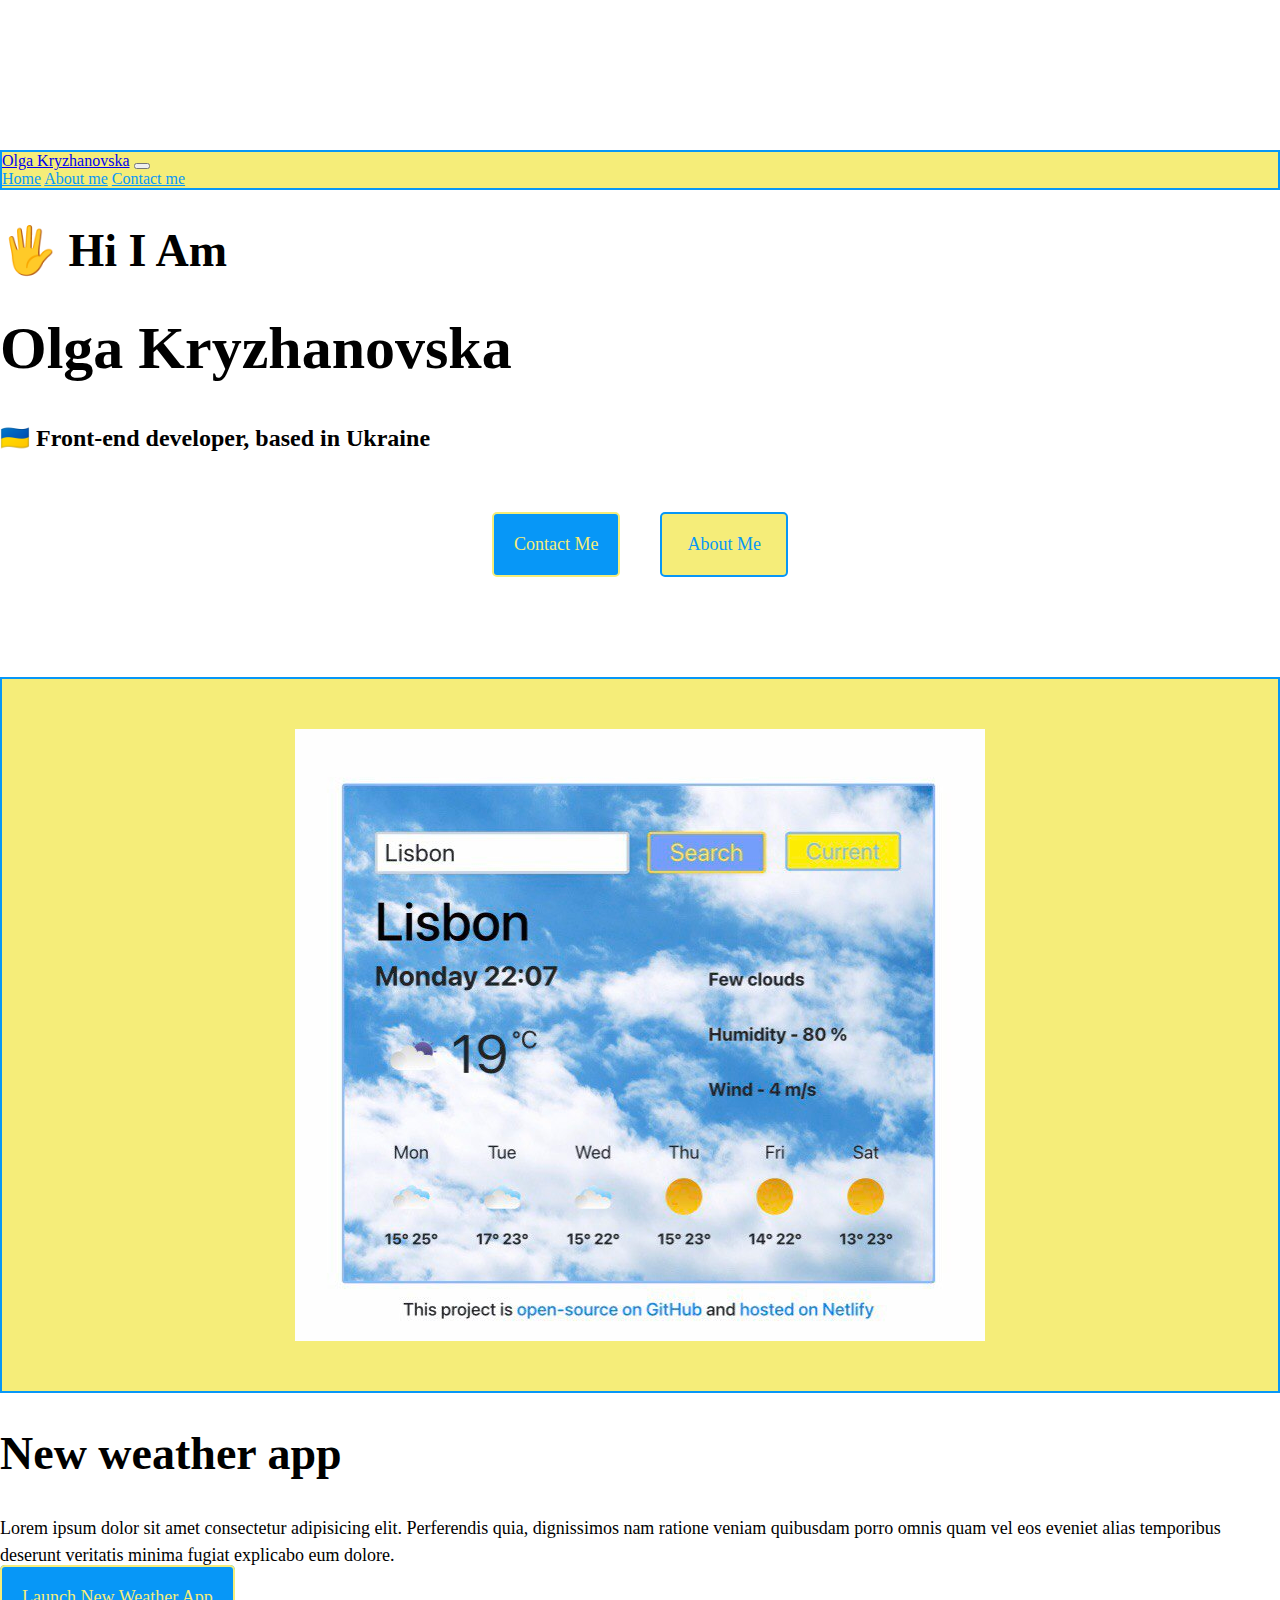
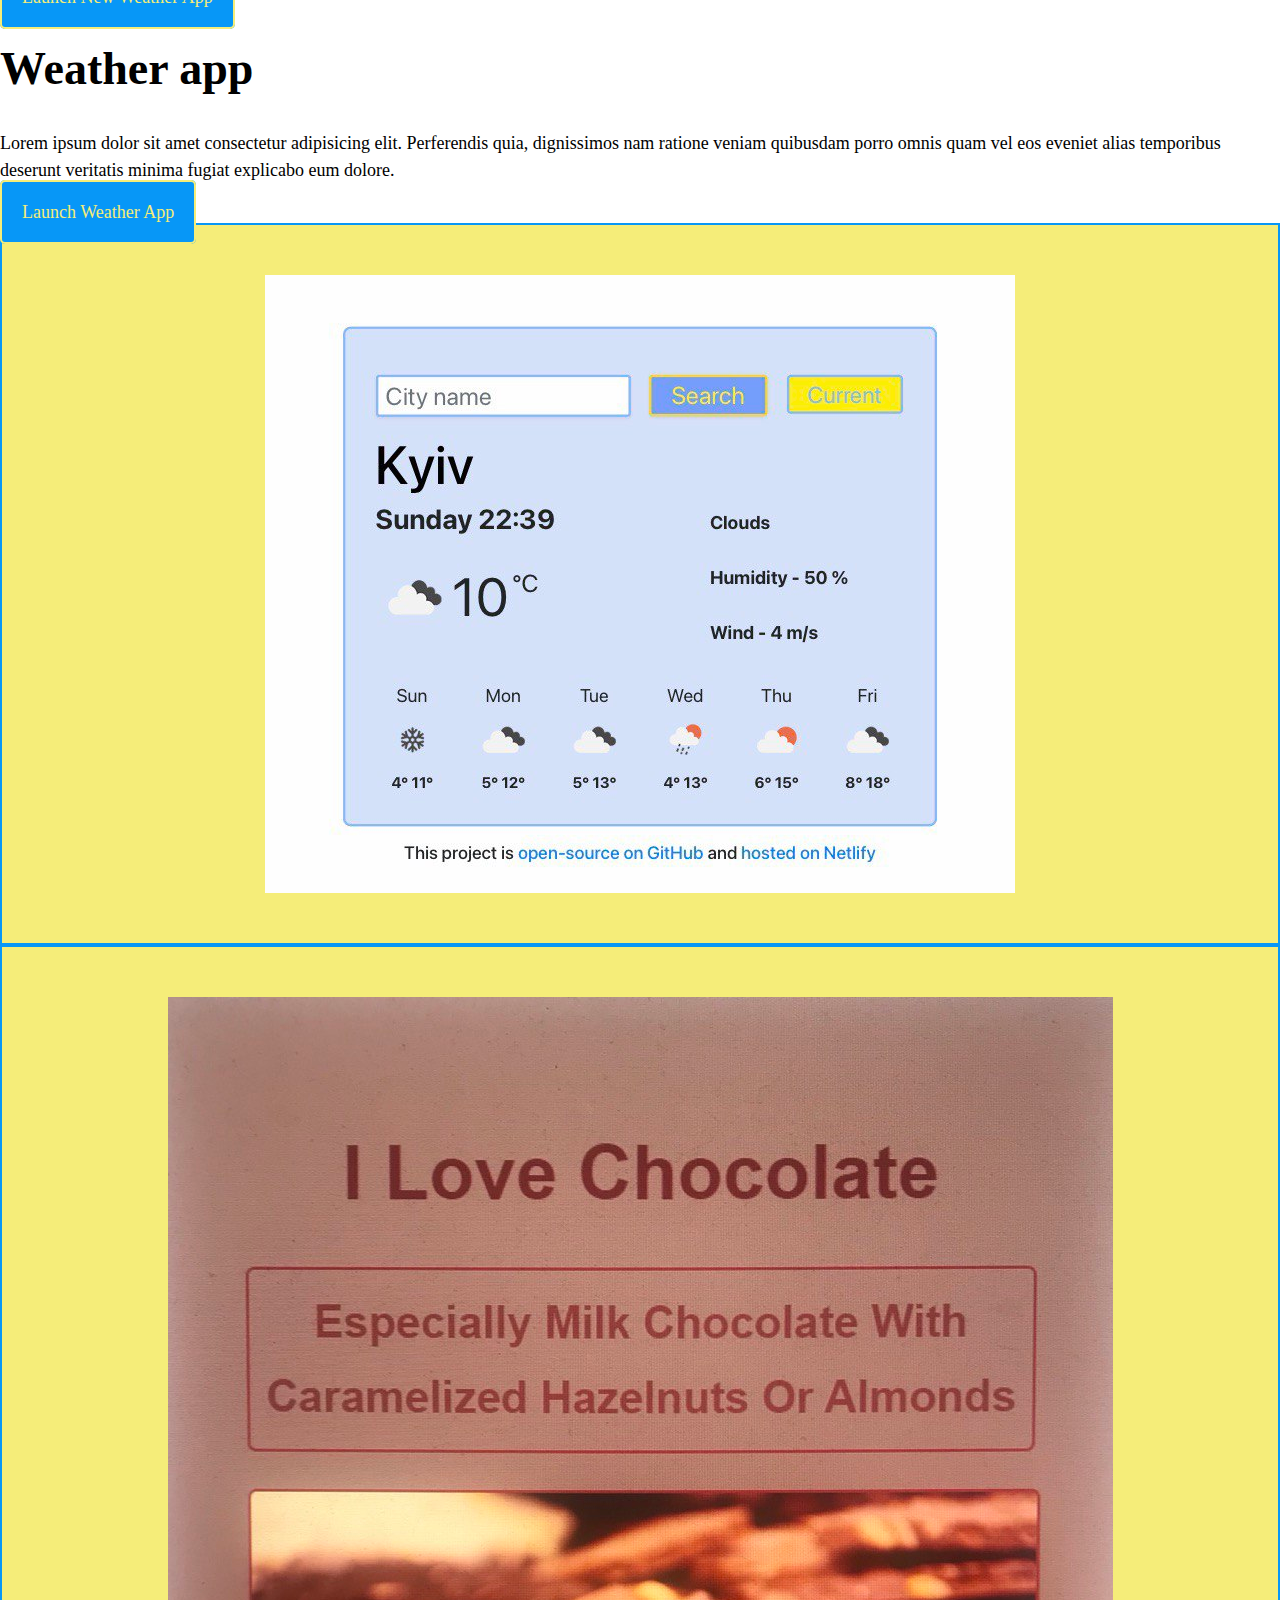
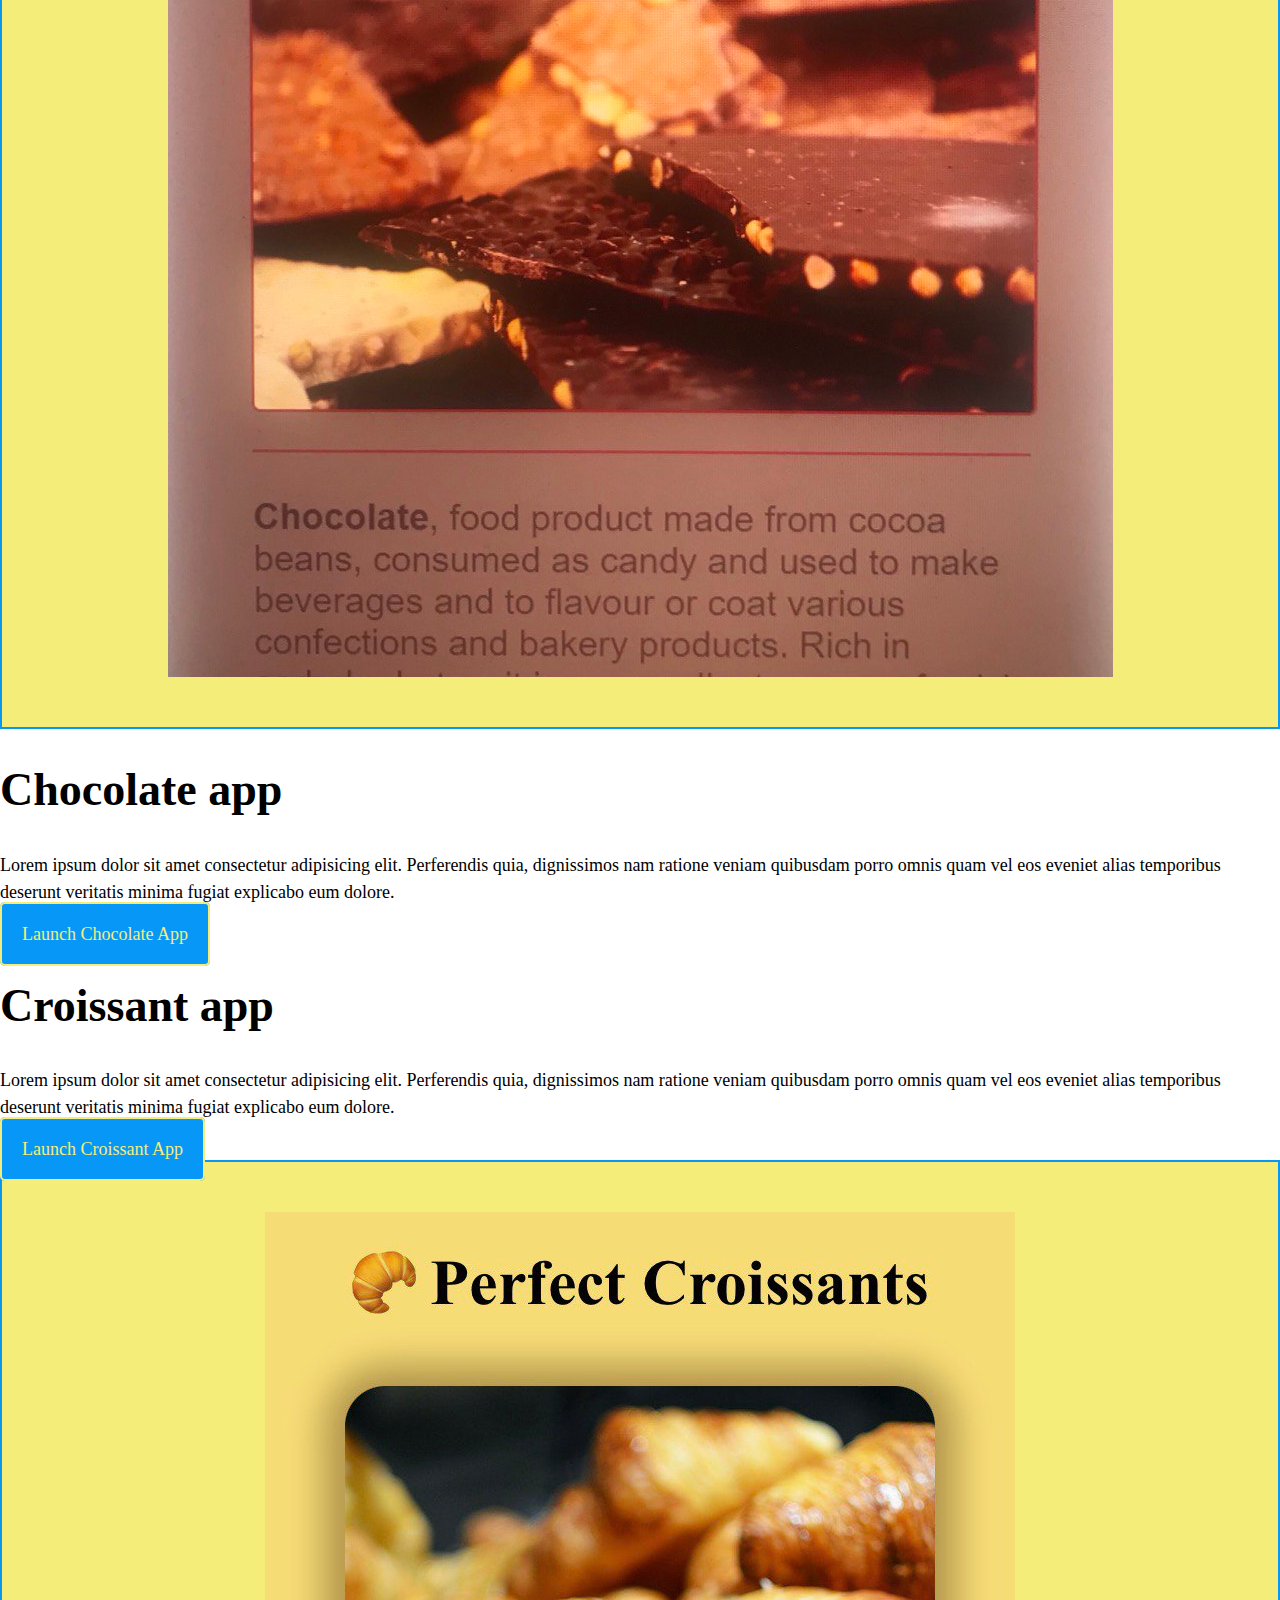
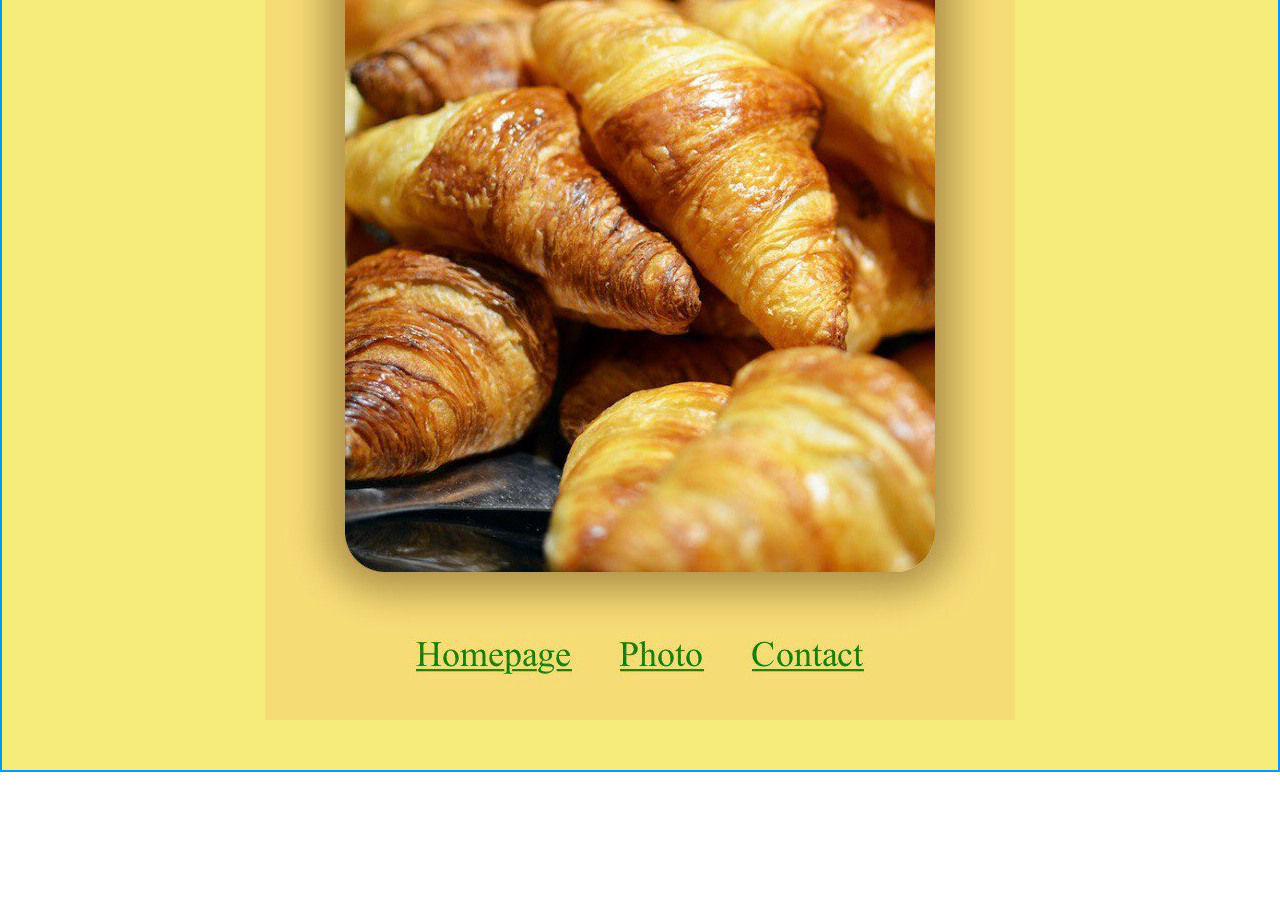
<file: index.html>
<!DOCTYPE html>
<html lang="en">

<head>
    <meta charset="UTF-8">
    <meta http-equiv="X-UA-Compatible" content="IE=edge">
    <meta name="viewport" content="width=device-width, initial-scale=1.0">

    <title>Front-end developer Olga Kryzhanovska</title>
    <meta name="description"
        content="Olga Kryzhanovska is front-end developer based in Kyiv, Ukraine presenting her projects and is open to job offers">



    <link href="https://cdn.jsdelivr.net/npm/bootstrap@5.3.0-alpha3/dist/css/bootstrap.min.css" rel="stylesheet"
        integrity="sha384-KK94CHFLLe+nY2dmCWGMq91rCGa5gtU4mk92HdvYe+M/SXH301p5ILy+dN9+nJOZ" crossorigin="anonymous">


    <script src="https://cdn.jsdelivr.net/npm/bootstrap@5.3.0-alpha3/dist/js/bootstrap.bundle.min.js"
        integrity="sha384-ENjdO4Dr2bkBIFxQpeoTz1HIcje39Wm4jDKdf19U8gI4ddQ3GYNS7NTKfAdVQSZe"
        crossorigin="anonymous"></script>


    <link href="/src/styles.css" rel="stylesheet" type="text/css" />

</head>

<body>

    <nav class="navbar fixed-top navbar-expand-lg border bg-body-secondary">
        <div class="container">
            <a class="navbar-brand" href="/#hi" title="Homepage - Olga Kryzhanovska projects">Olga Kryzhanovska</a>
            <button class="navbar-toggler text-primary" type="button" data-bs-toggle="collapse"
                data-bs-target="#navbarNav" aria-controls="navbarNav" aria-expanded="false"
                aria-label="Toggle navigation">
                <span class="navbar-toggler-icon"></span>
            </button>
            <div class="collapse navbar-collapse" id="navbarNav">
                <div class="navbar-nav">
                    <a class="nav-link active fw-bold text-primary" aria-current="page" href="/"
                        title="Homepage - Olga Kryzhanovska projects">Home</a>
                    <a class="nav-link text-primary" href="/about.html" title="About Olga Kryzhanovska">About me</a>
                    <a class="nav-link text-primary" href="/about.html#contact-me"
                        title="Contact Olga Kryzhanovska">Contact me</a>
                </div>
            </div>
        </div>
    </nav>



    <h2 id="hi" class="text-center m-0">🖐 Hi I Am</h2>

    <h1 class="text-center m-0">Olga Kryzhanovska</h1>

    <h3 class="text-center m-0">🇺🇦 Front-end developer, based in Ukraine</h3>

    <div class="my-links">
        <a href="/about.html#contact-me" class="contact-me-link" title="Contact Olga Kryzhanovska">Contact me</a>
        <a href="/about.html" class="about-me-link" title="About Olga Kryzhanovska">About me</a>
    </div>


    <div class="container">

        <div class="row mb-5">

            <div class="col-sm-6 p-3 rounded bg-body-secondary">
                <img src="/images/my-new-weather-project.jpg" class="img-fluid shadow rounded" alt="New weather project"
                    title="New weather project">
            </div>

            <div class="col-sm-6">
                <h2 class="mb-2">New weather app</h2>
                <p class="m-0">
                    Lorem ipsum dolor sit amet consectetur adipisicing elit. Perferendis
                    quia, dignissimos nam ratione veniam quibusdam porro omnis quam vel
                    eos eveniet alias temporibus deserunt veritatis minima fugiat
                    explicabo eum dolore.
                </p>

                <div class="mt-5">
                    <a href="https://grand-tiramisu-ddf61f.netlify.app/" class="project-link"
                        title="New weather project">Launch New weather
                        app</a>
                </div>
            </div>
        </div>


        <div class="row mb-5">

            <div class="col-sm-6">

                <h2 class="mb-2">Weather app</h2>
                <p class="m-0">
                    Lorem ipsum dolor sit amet consectetur adipisicing elit. Perferendis
                    quia, dignissimos nam ratione veniam quibusdam porro omnis quam vel
                    eos eveniet alias temporibus deserunt veritatis minima fugiat
                    explicabo eum dolore.
                </p>

                <div class="mt-5 mb-5">
                    <a href="https://magical-zuccutto-16d67f.netlify.app/" class="project-link"
                        title="Weather project">Launch Weather
                        app</a>
                </div>
            </div>


            <div class="col-sm-6 p-3 rounded bg-body-secondary">
                <img src="/images/my-weather-project.jpg" class="img-fluid shadow rounded" alt="Weather project"
                    title="Weather project">
            </div>
        </div>



        <div class="row mt-5">

            <div class="col-sm-6 p-3 rounded bg-body-secondary">
                <img src="/images/chocolate-project.jpg" class="img-fluid shadow rounded" alt="Chocolate ptoject"
                    title="Chocolate ptoject">
            </div>


            <div class="col-sm-6">
                <h2 class="mb-2">Chocolate app</h2>
                <p class="m-0">
                    Lorem ipsum dolor sit amet consectetur adipisicing elit. Perferendis
                    quia, dignissimos nam ratione veniam quibusdam porro omnis quam vel
                    eos eveniet alias temporibus deserunt veritatis minima fugiat
                    explicabo eum dolore.
                </p>

                <div class="mt-5">
                    <a href="https://www.shecodes.io/workshops/shecodes-basics-159929af-30e6-4958-bd3b-91990c61966b/projects/1439994"
                        class="project-link" title="Chocolate ptoject">Launch Chocolate app</a>
                </div>
            </div>
        </div>

        <div class="row mt-5">


            <div class="col-sm-6">
                <h2 class="mb-2">Croissant app</h2>
                <p class="m-0">
                    Lorem ipsum dolor sit amet consectetur adipisicing elit. Perferendis
                    quia, dignissimos nam ratione veniam quibusdam porro omnis quam vel
                    eos eveniet alias temporibus deserunt veritatis minima fugiat
                    explicabo eum dolore.
                </p>

                <div class="mt-5 mb-5">
                    <a href="https://wondrous-faloodeh-2a3480.netlify.app/photo.html" class="project-link"
                        title="Croissant-project">Launch
                        Croissant app</a>
                </div>
            </div>


            <div class="col-sm-6 p-3 rounded bg-body-secondary">
                <img src="/images/croissant-project.jpg" class="img-fluid shadow rounded" alt="Croissant-project"
                    title="Croissant-project">
            </div>


        </div>





    </div>




</body>

</html>
</file>
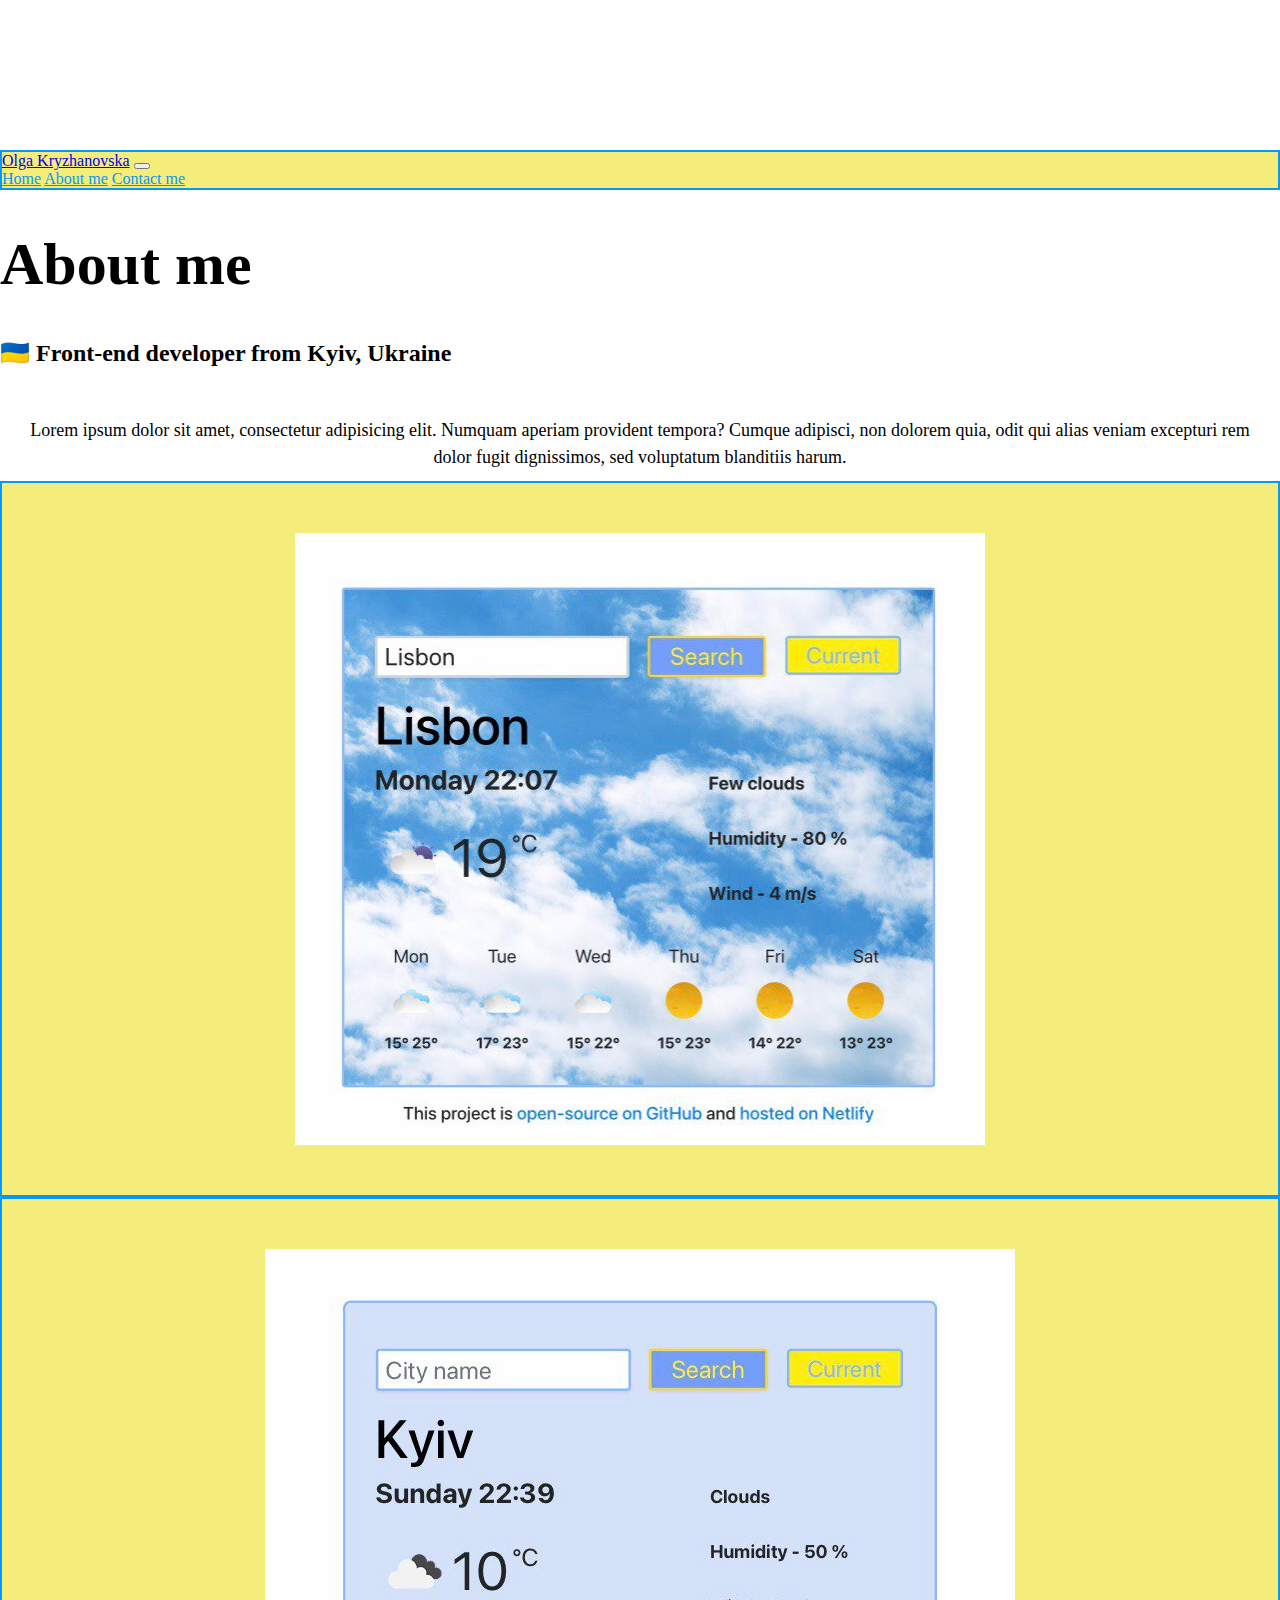
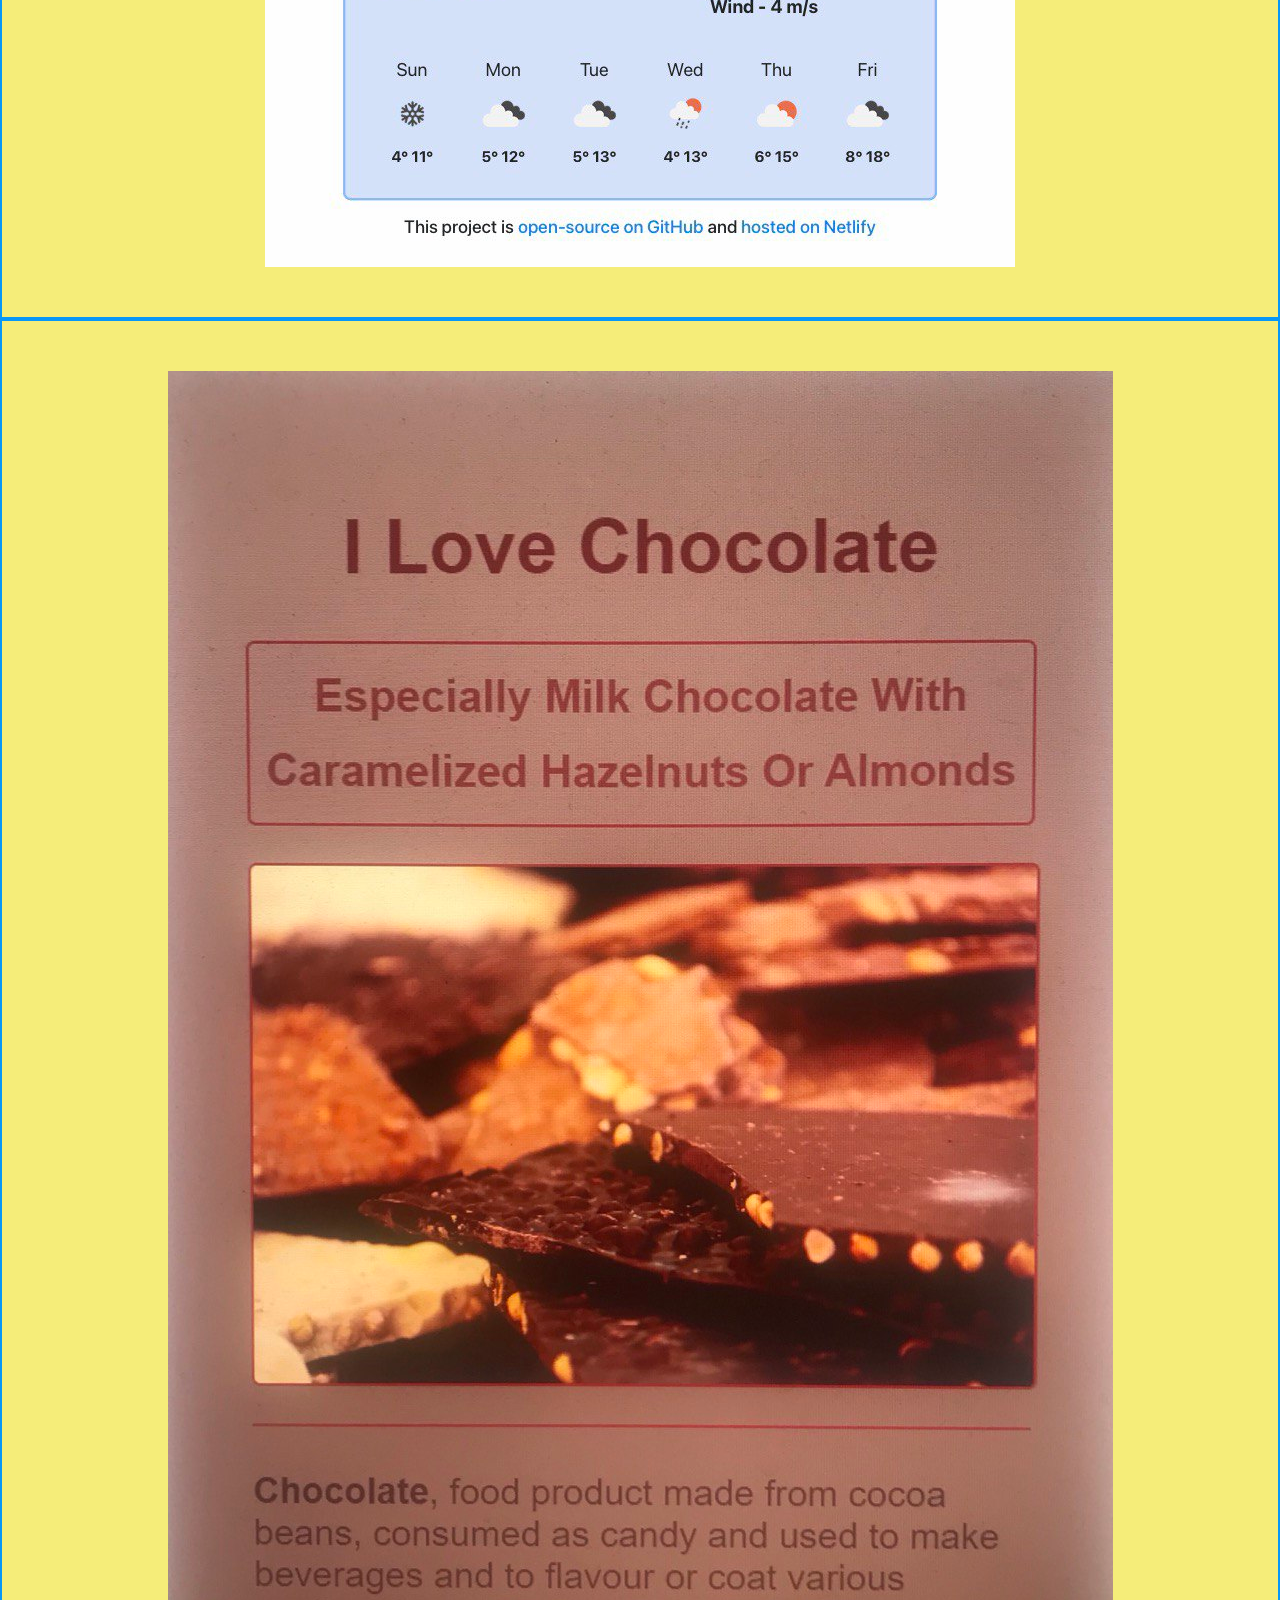
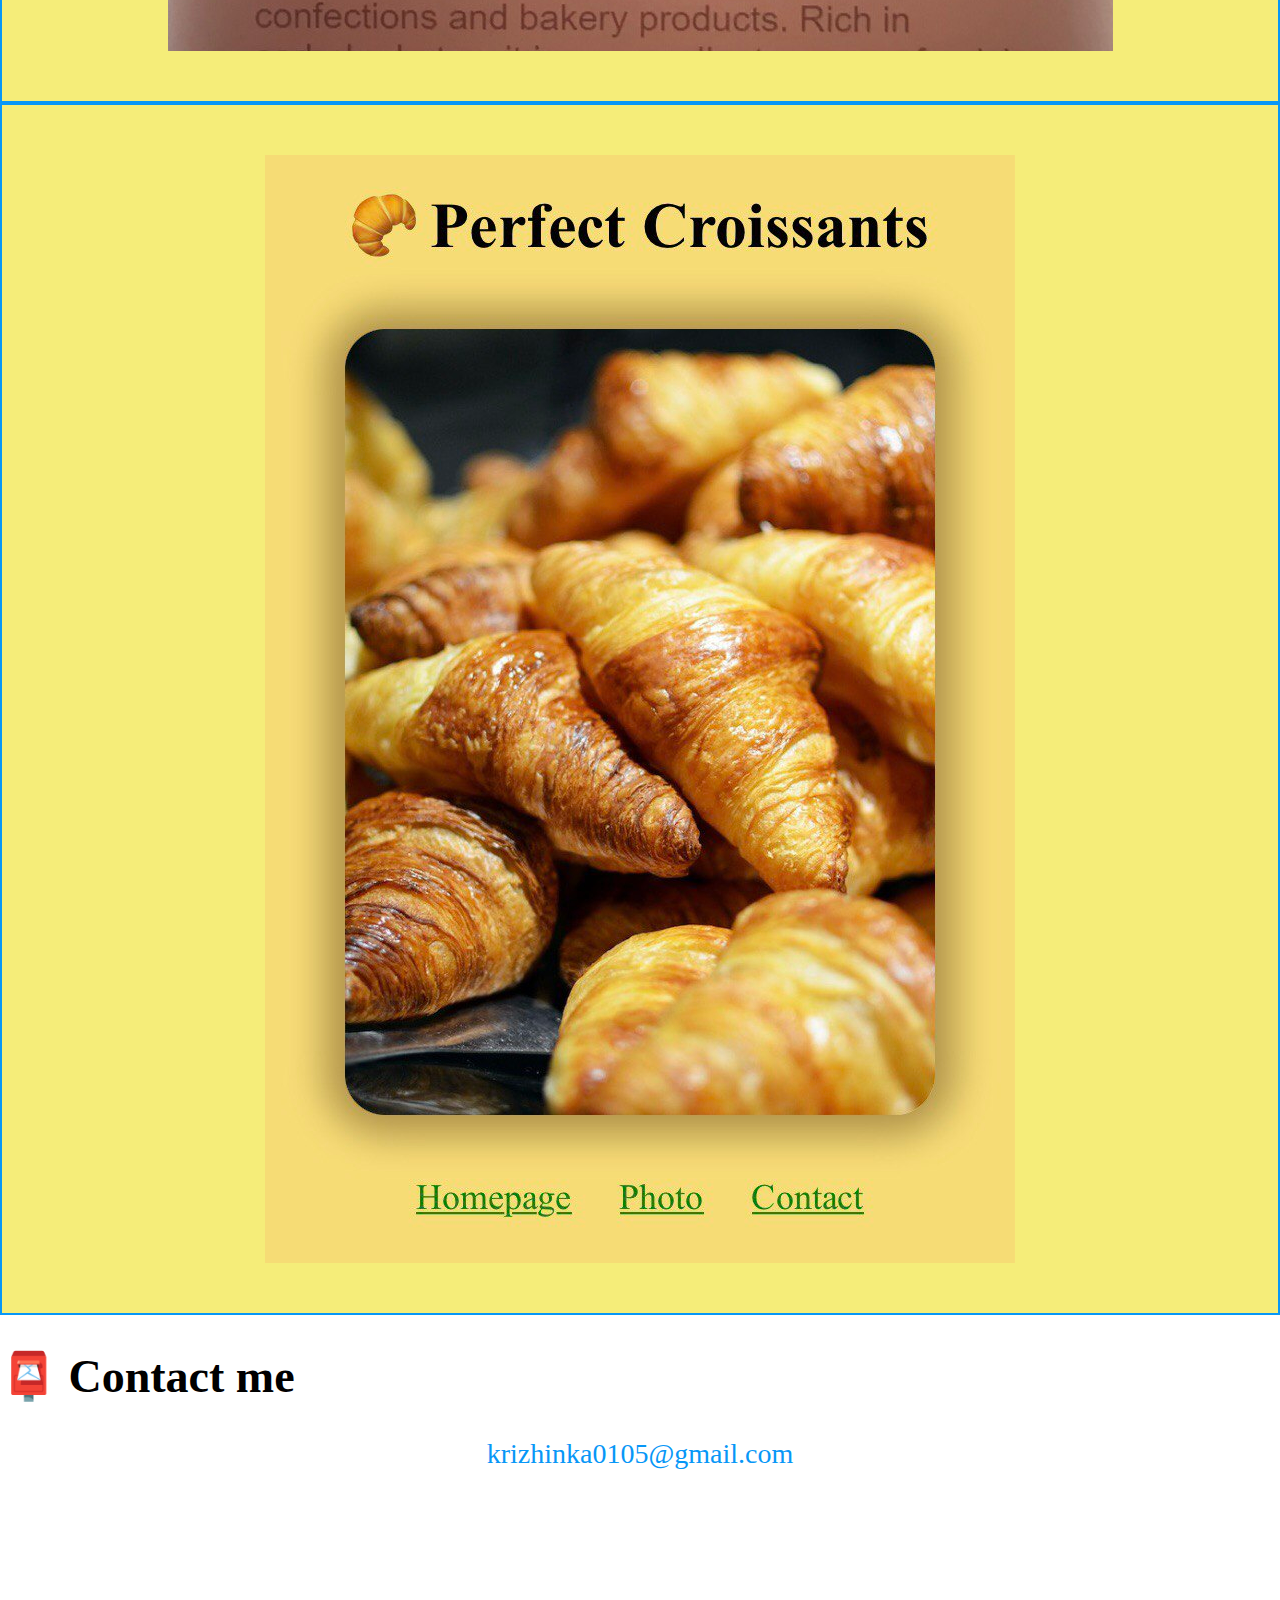
<file: about.html>
<!DOCTYPE html>
<html lang="en">

<head>
    <meta charset="UTF-8">
    <meta http-equiv="X-UA-Compatible" content="IE=edge">
    <meta name="viewport" content="width=device-width, initial-scale=1.0">


    <title>About me - Olga Kryzhanovska</title>
    <meta name="description" content="About Olga Kryzhanovska, front-end developer based in Kyiv, Ukraine">

    <link href="https://cdn.jsdelivr.net/npm/bootstrap@5.3.0-alpha3/dist/css/bootstrap.min.css" rel="stylesheet"
        integrity="sha384-KK94CHFLLe+nY2dmCWGMq91rCGa5gtU4mk92HdvYe+M/SXH301p5ILy+dN9+nJOZ" crossorigin="anonymous">


    <script src="https://cdn.jsdelivr.net/npm/bootstrap@5.3.0-alpha3/dist/js/bootstrap.bundle.min.js"
        integrity="sha384-ENjdO4Dr2bkBIFxQpeoTz1HIcje39Wm4jDKdf19U8gI4ddQ3GYNS7NTKfAdVQSZe"
        crossorigin="anonymous"></script>


    <link href="/src/styles.css" rel="stylesheet" type="text/css" />
</head>

<body>

    <nav class="navbar fixed-top navbar-expand-lg border bg-body-secondary">
        <div class="container">
            <a class="navbar-brand" href="/#hi" title="Homepage - Olga Kryzhanovska projects">Olga Kryzhanovska</a>
            <button class="navbar-toggler text-primary" type="button" data-bs-toggle="collapse"
                data-bs-target="#navbarNav" aria-controls="navbarNav" aria-expanded="false"
                aria-label="Toggle navigation">
                <span class="navbar-toggler-icon"></span>
            </button>
            <div class="collapse navbar-collapse" id="navbarNav">
                <div class="navbar-nav">
                    <a class="nav-link text-primary" href="/" title="Homepage - Olga Kryzhanovska projects">Home</a>
                    <a class="nav-link active fw-bold text-primary" aria-current="page" href="/about.html"
                        title="About Olga Kryzhanovska">About me</a>
                    <a class="nav-link text-primary" href="/about.html#contact-me"
                        title="Contact Olga Kryzhanovska">Contact me</a>
                </div>
            </div>
        </div>
    </nav>





    <h1 class="text-center m-0">About me</h1>
    <h3 class="text-center m-0">🇺🇦 Front-end developer from Kyiv, Ukraine</h3>


    <div class="information-about-me text-center">

        <p class="about">

            Lorem ipsum dolor sit amet, consectetur adipisicing elit. Numquam aperiam provident tempora? Cumque
            adipisci, non
            dolorem quia, odit qui alias veniam excepturi rem dolor fugit dignissimos, sed voluptatum blanditiis
            harum.
        </p>

    </div>


    <div class="container">

        <div class="row mt-5">

            <div class="col-sm-3 mb-5">
                <div class="card p-3 bg-body-secondary shadow h-100">

                    <img src="/images/my-new-weather-project.jpg" class="img-fluid shadow rounded"
                        alt="New weather project" title="New weather project">

                </div>
            </div>

            <div class="col-sm-3 mb-5">
                <div class="card p-3 bg-body-secondary shadow  h-100">
                    <img src="/images/my-weather-project.jpg" class="img-fluid shadow rounded" alt="Weather project"
                        title="Weather project">
                </div>
            </div>

            <div class="col-sm-3 mb-5">
                <div class="card p-3 bg-body-secondary shadow h-100">

                    <img src="/images/chocolate-project.jpg" class="img-fluid m-0 shadow rounded"
                        alt="Chocolate ptoject" title="Chocolate ptoject">
                </div>

            </div>

            <div class="col-sm-3 mb-5">
                <div class="card p-3 bg-body-secondary shadow h-100">

                    <img src="/images/croissant-project.jpg" class="img-fluid m-0 shadow rounded"
                        alt="Croissant-project" title="Croissant-project">
                </div>

            </div>

        </div>



        <div id="contact-me">
            <h2 class="text-center m-0">📮 Contact me</h2>
            <a href="mailto:krizhinka0105@gmail.com" class="email-link"
                title="Contact Olga Kryzhanovska">krizhinka0105@gmail.com</a>
        </div>

</body>

</html>
</file>
<file: src/styles.css>
:root {
  --font-family: "Times New Roman", Times, serif;
  --primary-color: #0797f7;
  --secondary-color: #f5ed79;
  --box-shadow: 0 5px 10px rgba(0, 0, 0, 0.5);
  --border-radius: 5px;
}

body {
  display: block;
  /* max-width: 800px; */
  font-family: var(--font-family);
  margin: 150px auto;
}

/*  
h1,
h2,
h3 {
  text-align: center;
}

*/

h1 {
  font-size: 60px;
}

h2 {
  font-size: 46px;
  line-height: 1;
}

h3 {
  font-size: 24px;
}

.navbar.border {
  border: 2px solid var(--primary-color) !important;
}

.img-fluid {
  display: block;
  margin: 50px auto;
  max-width: 100%;
  height: auto;
  cursor: pointer;
}

.my-links {
  display: flex;
  margin: 60px auto 100px;
  justify-content: center;
}

.contact-me-link {
  border: 2px solid var(--secondary-color);
  border-radius: var(--border-radius);
  padding: 20px;
  margin-right: 20px;
  text-decoration: none;
  font-size: 18px;
  text-transform: capitalize;
  color: var(--secondary-color);
  background: var(--primary-color);
  cursor: pointer;
}

.project-link {
  border: 2px solid var(--secondary-color);
  border-radius: var(--border-radius);
  padding: 20px;
  text-decoration: none;
  font-size: 18px;
  text-transform: capitalize;
  color: var(--secondary-color);
  background: var(--primary-color);
  cursor: pointer;
}

.about-me-link {
  border: 2px solid var(--primary-color);
  border-radius: var(--border-radius);
  padding: 20px 25px;
  margin-left: 20px;
  text-decoration: none;
  font-size: 18px;
  text-transform: capitalize;
  color: var(--primary-color);
  background: var(--secondary-color);
  cursor: pointer;
}

.homepage-link {
  display: block;
  text-align: center;
  font-size: 18px;
  cursor: pointer;
  color: var(--primary-color);
}

.homepage-link:active {
  color: var(--primary-color);
}

.information-about-me {
  display: flex;
  justify-content: center;
  margin-top: 40px;
  border-radius: var(--border-radius);
}

p {
  display: block;
  text-align: left;
  font-size: 18px;
  line-height: 1.5;
}

p.about {
  display: flex;
  text-align: center;
  font-size: 18px;
  line-height: 1.5;
  margin: 10px;
}

.email-link {
  display: flex;
  justify-content: center;
  font-size: 28px;
  color: var(--primary-color);
  cursor: pointer;
  text-decoration: none;
}

.bg-body-secondary {
  background: var(--secondary-color) !important;
}

div.bg-body-secondary {
  border: 2px solid var(--primary-color);
}

.text-primary {
  color: var(--primary-color) !important;
}

.email-link:hover {
  text-decoration: underline;
}
</file>
